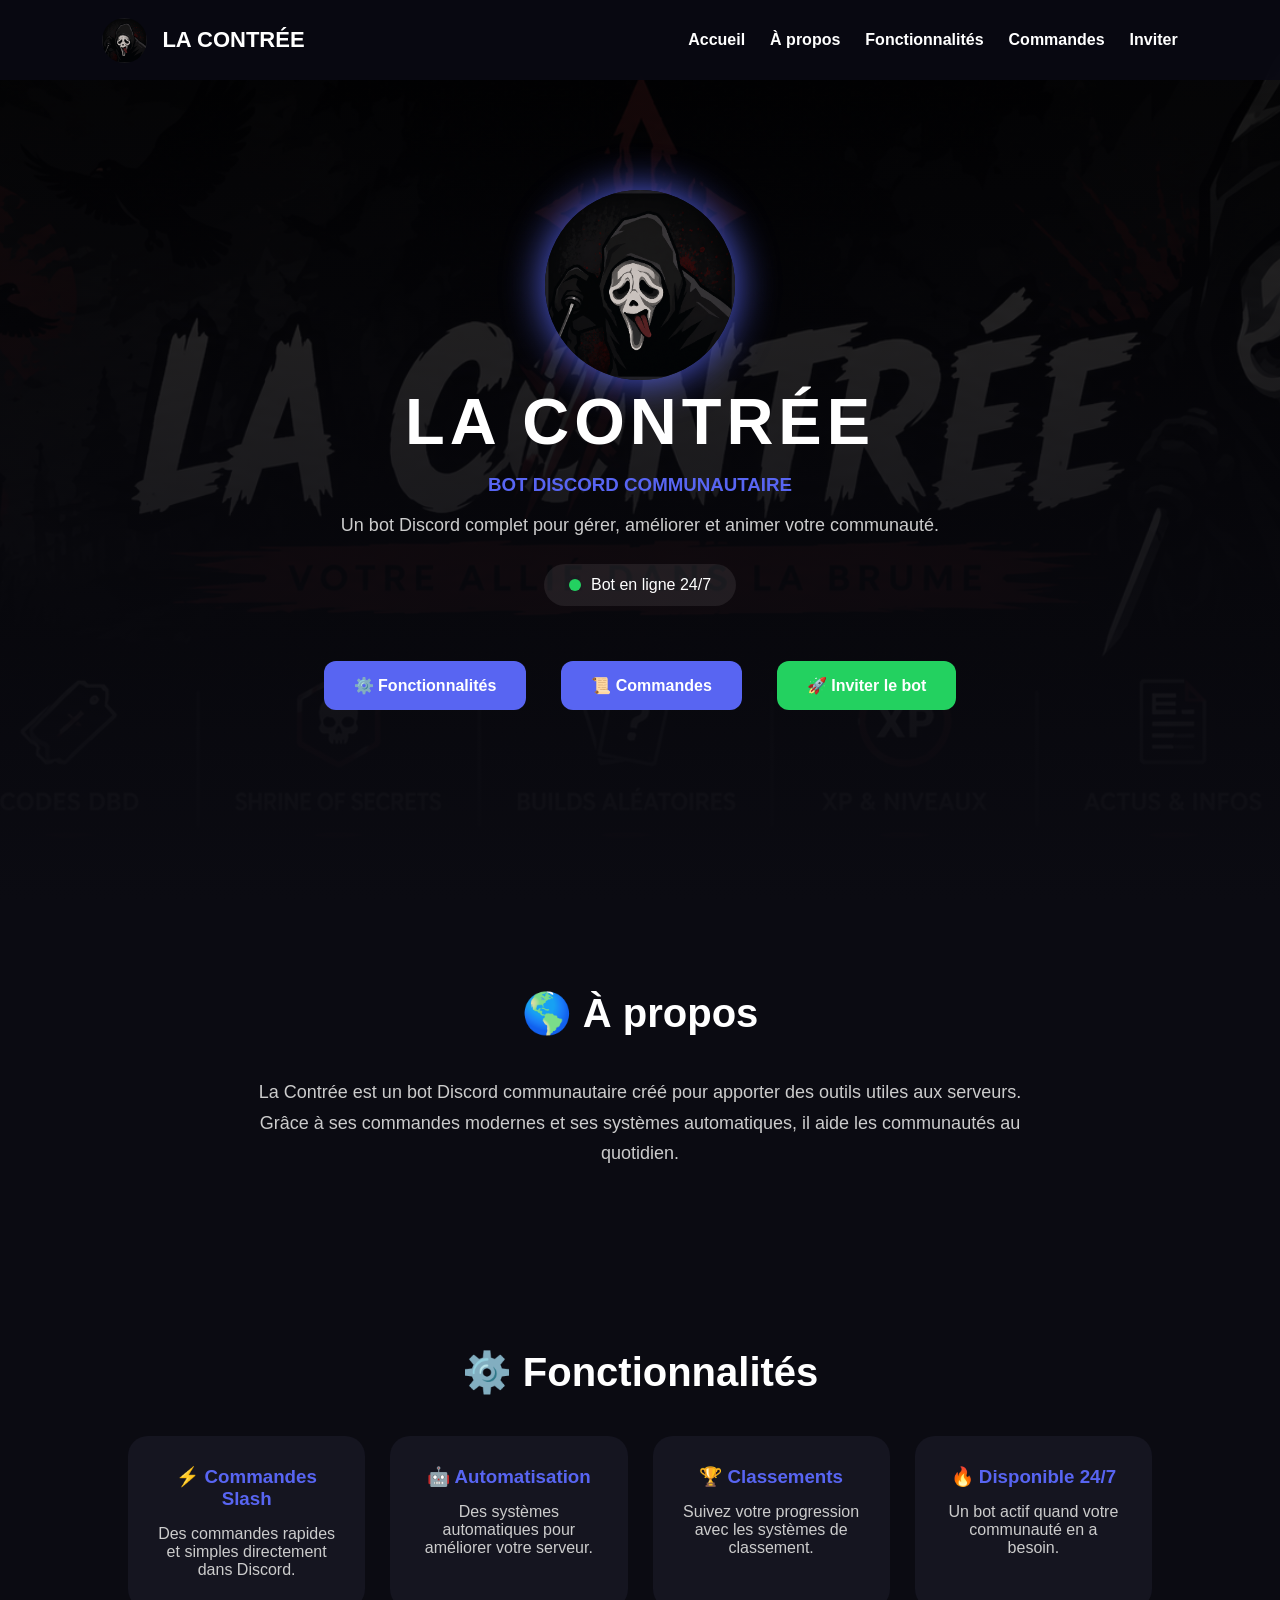
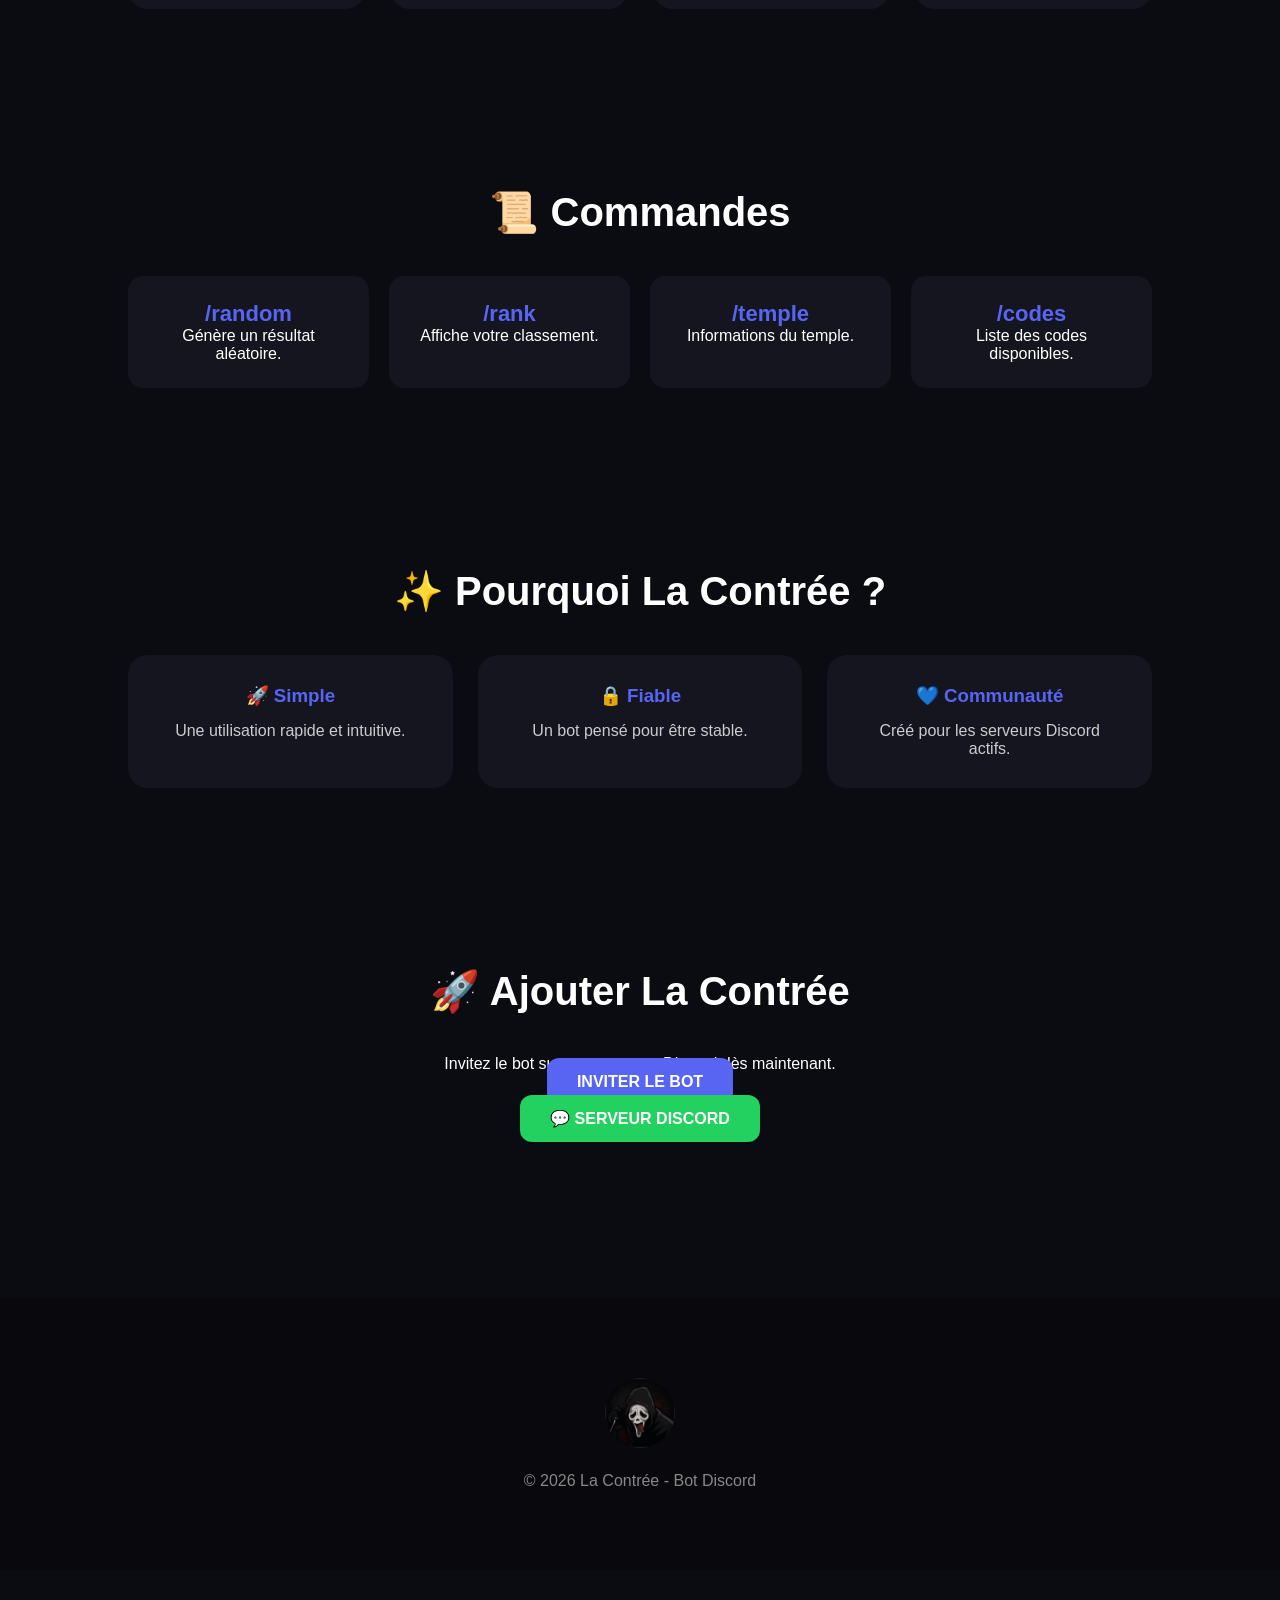
<file: index.html>
<!DOCTYPE html>
<html lang="fr">

<head>

    <!-- Google tag (gtag.js) -->
<script async src="https://www.googletagmanager.com/gtag/js?id=G-K0K6H0M6Q9"></script>
<script>
  window.dataLayer = window.dataLayer || [];
  function gtag(){dataLayer.push(arguments);}
  gtag('js', new Date());

  gtag('config', 'G-K0K6H0M6Q9');
</script>

<meta charset="UTF-8">
<meta name="viewport" content="width=device-width, initial-scale=1.0">

<title>La Contrée | Bot Discord communautaire officiel</title>

<meta name="description" content="Découvrez La Contrée, un bot Discord communautaire complet avec des commandes slash, des classements, des outils automatiques et une disponibilité 24h/24, 7j/7.">

<meta name="keywords" content="La Contrée, bot Discord, Discord bot, commandes Discord, slash commands, communauté Discord">

<meta name="author" content="La Contrée">

<meta name="theme-color" content="#5865F2">

<meta name="robots" content="index, follow">

<link rel="canonical" href="https://lacontreebot.fr/" />

<link rel="icon" type="image/png" href="assets/logo.png">

<meta property="og:type" content="website">
<meta property="og:title" content="La Contrée | Bot Discord officiel">
<meta property="og:description" content="Un bot Discord communautaire moderne avec commandes slash, classements et outils automatiques.">
<meta property="og:url" content="https://lacontreebot.fr/" />
<meta property="og:image" content="https://lacontreebot.fr/assets/logo.png" />
<meta property="og:site_name" content="La Contrée">

<meta name="twitter:card" content="summary_large_image">
<meta name="twitter:title" content="La Contrée | Bot Discord officiel">
<meta name="twitter:description" content="Découvrez le bot Discord La Contrée et ses nombreuses fonctionnalités.">
<meta name="twitter:image" content="https://lacontreebot.fr/assets/logo.png" />

<link rel="stylesheet" href="style.css">

</head>


<body>


<nav>

    <div class="nav-logo">
        <img src="assets/logo.png">
        <span>LA CONTRÉE</span>
    </div>


    <div class="nav-links">

        <a href="#accueil">Accueil</a>
        <a href="#apropos">À propos</a>
        <a href="#fonctionnalites">Fonctionnalités</a>
        <a href="#commandes">Commandes</a>
        <a href="#invite">Inviter</a>

    </div>

</nav>





<header id="accueil">


<img src="assets/banniere.png" class="banner">


<div class="overlay"></div>



<div class="hero">


<img src="assets/logo.png" class="logo">



<h1>
LA CONTRÉE
</h1>



<h3>
BOT DISCORD COMMUNAUTAIRE
</h3>



<p class="description">

Un bot Discord complet pour gérer,
améliorer et animer votre communauté.

</p>




<div class="status">

<span></span>

Bot en ligne 24/7

</div>





<div class="buttons">


<a href="#fonctionnalites" class="btn">
⚙️ Fonctionnalités
</a>


<a href="#commandes" class="btn">
📜 Commandes
</a>


<a href="https://discord.com/oauth2/authorize?client_id=1522364997068656640&scope=bot%20applications.commands&permissions=8"
class="btn invite">

🚀 Inviter le bot

</a>


</div>


</div>


</header>







<section id="apropos">


<h2>🌎 À propos</h2>


<p class="text">

La Contrée est un bot Discord communautaire créé
pour apporter des outils utiles aux serveurs.

Grâce à ses commandes modernes et ses systèmes
automatiques, il aide les communautés au quotidien.

</p>


</section>








<section id="fonctionnalites">


<h2>⚙️ Fonctionnalités</h2>



<div class="cards">



<div class="card">

<h3>⚡ Commandes Slash</h3>

<p>
Des commandes rapides et simples directement dans Discord.
</p>

</div>



<div class="card">

<h3>🤖 Automatisation</h3>

<p>
Des systèmes automatiques pour améliorer votre serveur.
</p>

</div>



<div class="card">

<h3>🏆 Classements</h3>

<p>
Suivez votre progression avec les systèmes de classement.
</p>

</div>




<div class="card">

<h3>🔥 Disponible 24/7</h3>

<p>
Un bot actif quand votre communauté en a besoin.
</p>

</div>



</div>


</section>








<section id="commandes">


<h2>📜 Commandes</h2>



<div class="commands">


<div>

<b>/random</b>

<p>
Génère un résultat aléatoire.
</p>

</div>



<div>

<b>/rank</b>

<p>
Affiche votre classement.
</p>

</div>




<div>

<b>/temple</b>

<p>
Informations du temple.
</p>

</div>




<div>

<b>/codes</b>

<p>
Liste des codes disponibles.
</p>

</div>


</div>



</section>








<section>


<h2>✨ Pourquoi La Contrée ?</h2>



<div class="cards">


<div class="card">

<h3>🚀 Simple</h3>

<p>
Une utilisation rapide et intuitive.
</p>

</div>



<div class="card">

<h3>🔒 Fiable</h3>

<p>
Un bot pensé pour être stable.
</p>

</div>



<div class="card">

<h3>💙 Communauté</h3>

<p>
Créé pour les serveurs Discord actifs.
</p>

</div>



</div>


</section>








<section id="invite">


<h2>🚀 Ajouter La Contrée</h2>


<p>

Invitez le bot sur votre serveur Discord dès maintenant.

</p>



<a class="big-btn"

href="https://discord.com/oauth2/authorize?client_id=1522364997068656640&scope=bot%20applications.commands&permissions=8">

INVITER LE BOT

</a>



<br><br>



<a class="big-btn discord"

href="https://discord.gg/nmKHUwdDXb"
target="_blank">

💬 SERVEUR DISCORD

</a>



</section>








<footer>


<img src="assets/logo.png">


<p>
© 2026 La Contrée - Bot Discord
</p>


</footer>



</body>

</html>
</file>
<file: style.css>
* {
margin:0;
padding:0;
box-sizing:border-box;
font-family:Arial, Helvetica, sans-serif;
}

html {
scroll-behavior:smooth;
}

body {
background:#0b0b12;
color:white;
}


/* NAV */

nav {
position:fixed;
top:0;
width:100%;
height:80px;

display:flex;
justify-content:space-between;
align-items:center;

padding:0 8%;

background:rgba(10,10,20,0.85);
backdrop-filter:blur(10px);

z-index:1000;
}


.nav-logo {
display:flex;
align-items:center;
gap:15px;

font-size:22px;
font-weight:bold;
}


.nav-logo img {
width:45px;
height:45px;

border-radius:50%;
}


.nav-links {
display:flex;
gap:25px;
}


.nav-links a {
color:white;
text-decoration:none;
font-weight:bold;
}


.nav-links a:hover {
color:#5865F2;
}



/* HEADER */

header {

height:100vh;
min-height:700px;

display:flex;
justify-content:center;
align-items:center;

position:relative;
overflow:hidden;

}


.banner {

position:absolute;

width:100%;
height:100%;

object-fit:cover;

filter:brightness(35%);

}


.overlay {

position:absolute;
inset:0;

background:linear-gradient(
180deg,
rgba(0,0,0,.3),
#0b0b12
);

}


.hero {

position:relative;

text-align:center;

max-width:850px;

padding:30px;

}


.logo {

width:190px;
height:190px;

object-fit:contain;

border-radius:50%;

box-shadow:0 0 40px #5865F2;

}


h1 {

font-size:65px;

letter-spacing:5px;

}


.hero h3 {

color:#5865F2;

margin:15px;

}


.description {

color:#ccc;

font-size:18px;

line-height:1.6;

}



/* STATUS */

.status {

display:inline-flex;

gap:10px;

align-items:center;

background:rgba(255,255,255,.08);

padding:12px 25px;

border-radius:30px;

margin:25px;

}


.status span {

width:12px;

height:12px;

background:#23d160;

border-radius:50%;

}



/* BOUTONS */

.buttons {

display:flex;

justify-content:center;

align-items:center;

gap:35px;

flex-wrap:wrap;

margin-top:30px;

width:100%;

}


.btn,
.big-btn {

background:#5865F2;

color:white;

text-decoration:none;

padding:15px 30px;

border-radius:12px;

font-weight:bold;

transition:.3s;

}


.btn:hover,
.big-btn:hover {

transform:translateY(-5px);

}


.invite,
.discord {

background:#23d160;

}
/* SECTIONS */


section {

padding:90px 10%;

text-align:center;

}


h2 {

font-size:40px;

margin-bottom:40px;

}


.text {

max-width:800px;

margin:auto;

color:#ccc;

font-size:18px;

line-height:1.7;

}





/* CARTES */


.cards {

display:grid;

grid-template-columns:repeat(auto-fit,minmax(230px,1fr));

gap:25px;

}


.card {

background:#151520;

padding:30px;

border-radius:20px;

}


.card h3 {

color:#5865F2;

margin-bottom:15px;

}


.card p {

color:#ccc;

}





/* COMMANDES */


.commands {

display:grid;

grid-template-columns:repeat(auto-fit,minmax(220px,1fr));

gap:20px;

}


.commands div {

background:#151520;

padding:25px;

border-radius:15px;

}


.commands b {

color:#5865F2;

font-size:22px;

}





/* FOOTER */


footer {

text-align:center;

padding:80px 40px;

background:#08080d;

color:#888;

margin-top:80px;

}


footer img {

width:70px;

border-radius:50%;

margin-bottom:20px;

}





/* FIN DE PAGE */

body::after {

content:"";

display:block;

height:50px;

}





/* MOBILE */


@media(max-width:800px){


.nav-links {

display:none;

}


h1 {

font-size:40px;

}


.logo {

width:130px;

height:130px;

}


.btn,
.big-btn {

width:100%;

}


.buttons {

gap:20px;

}


}
</file>
